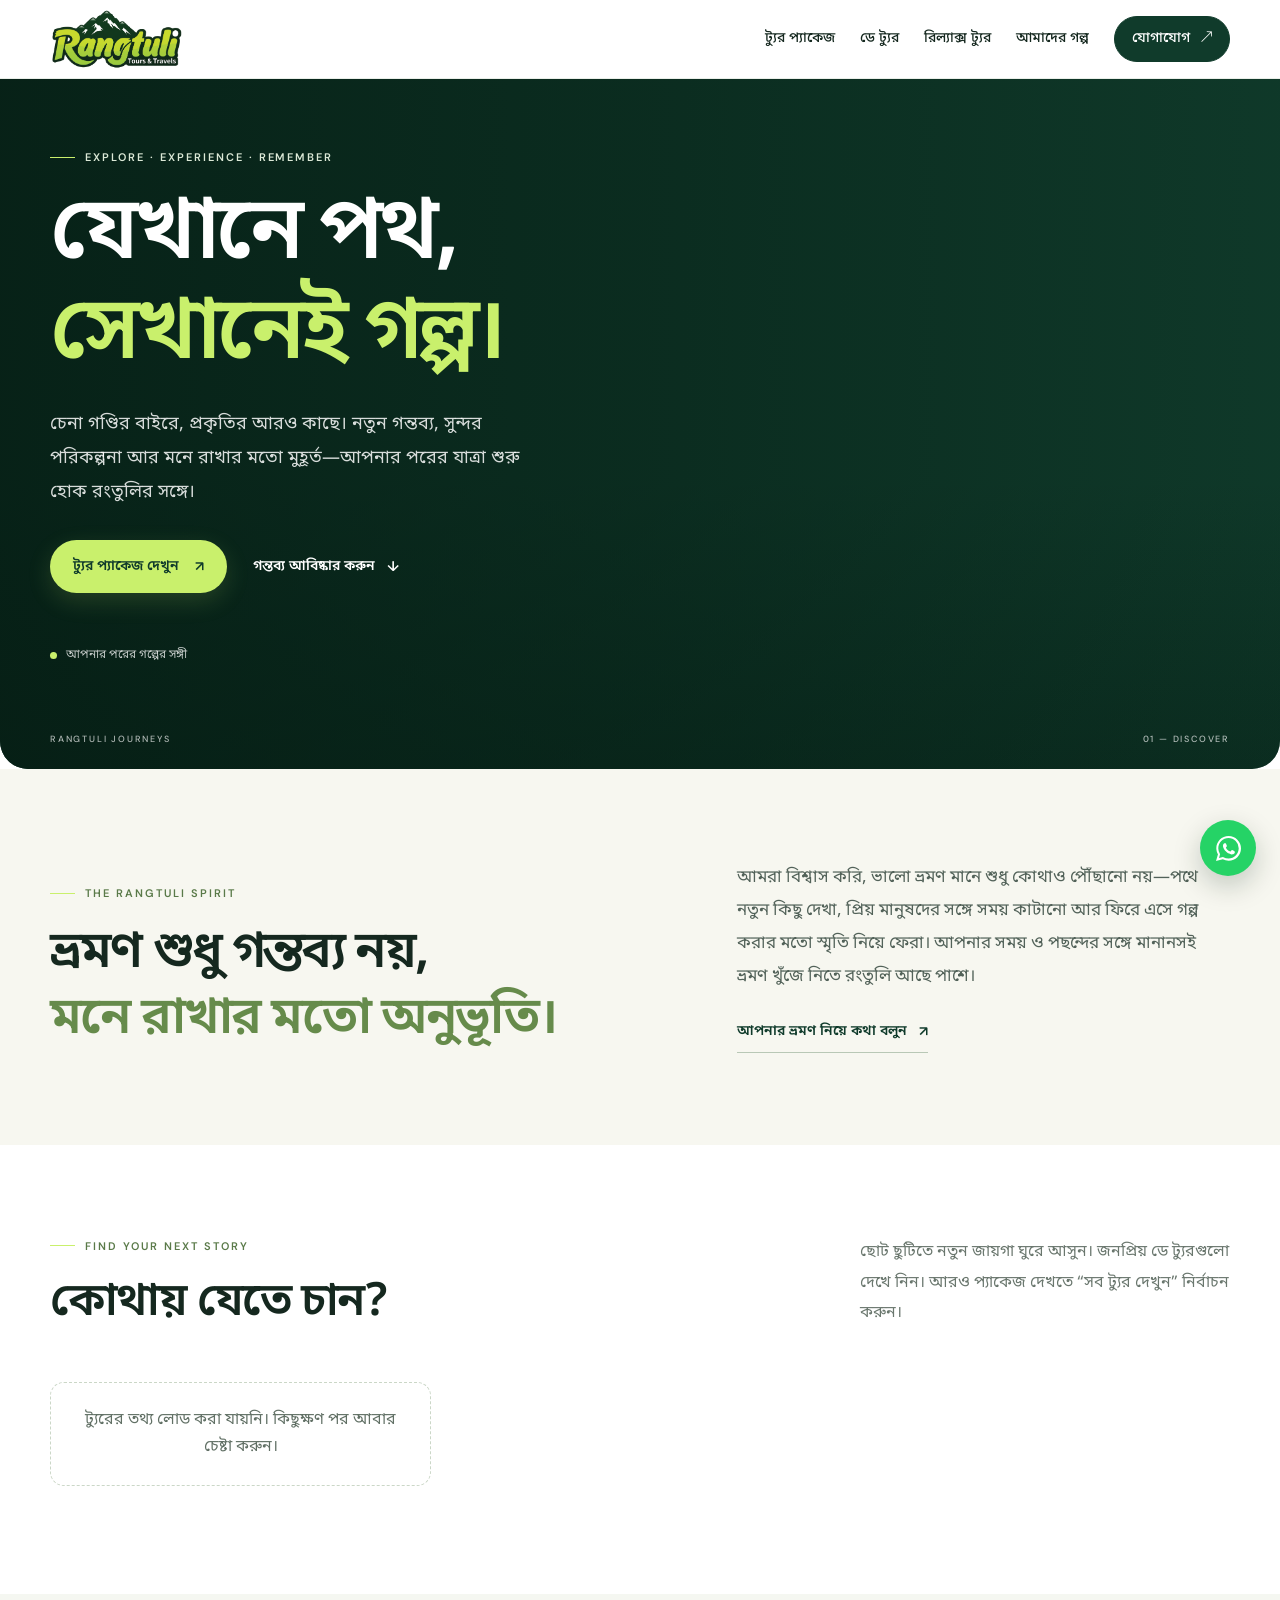
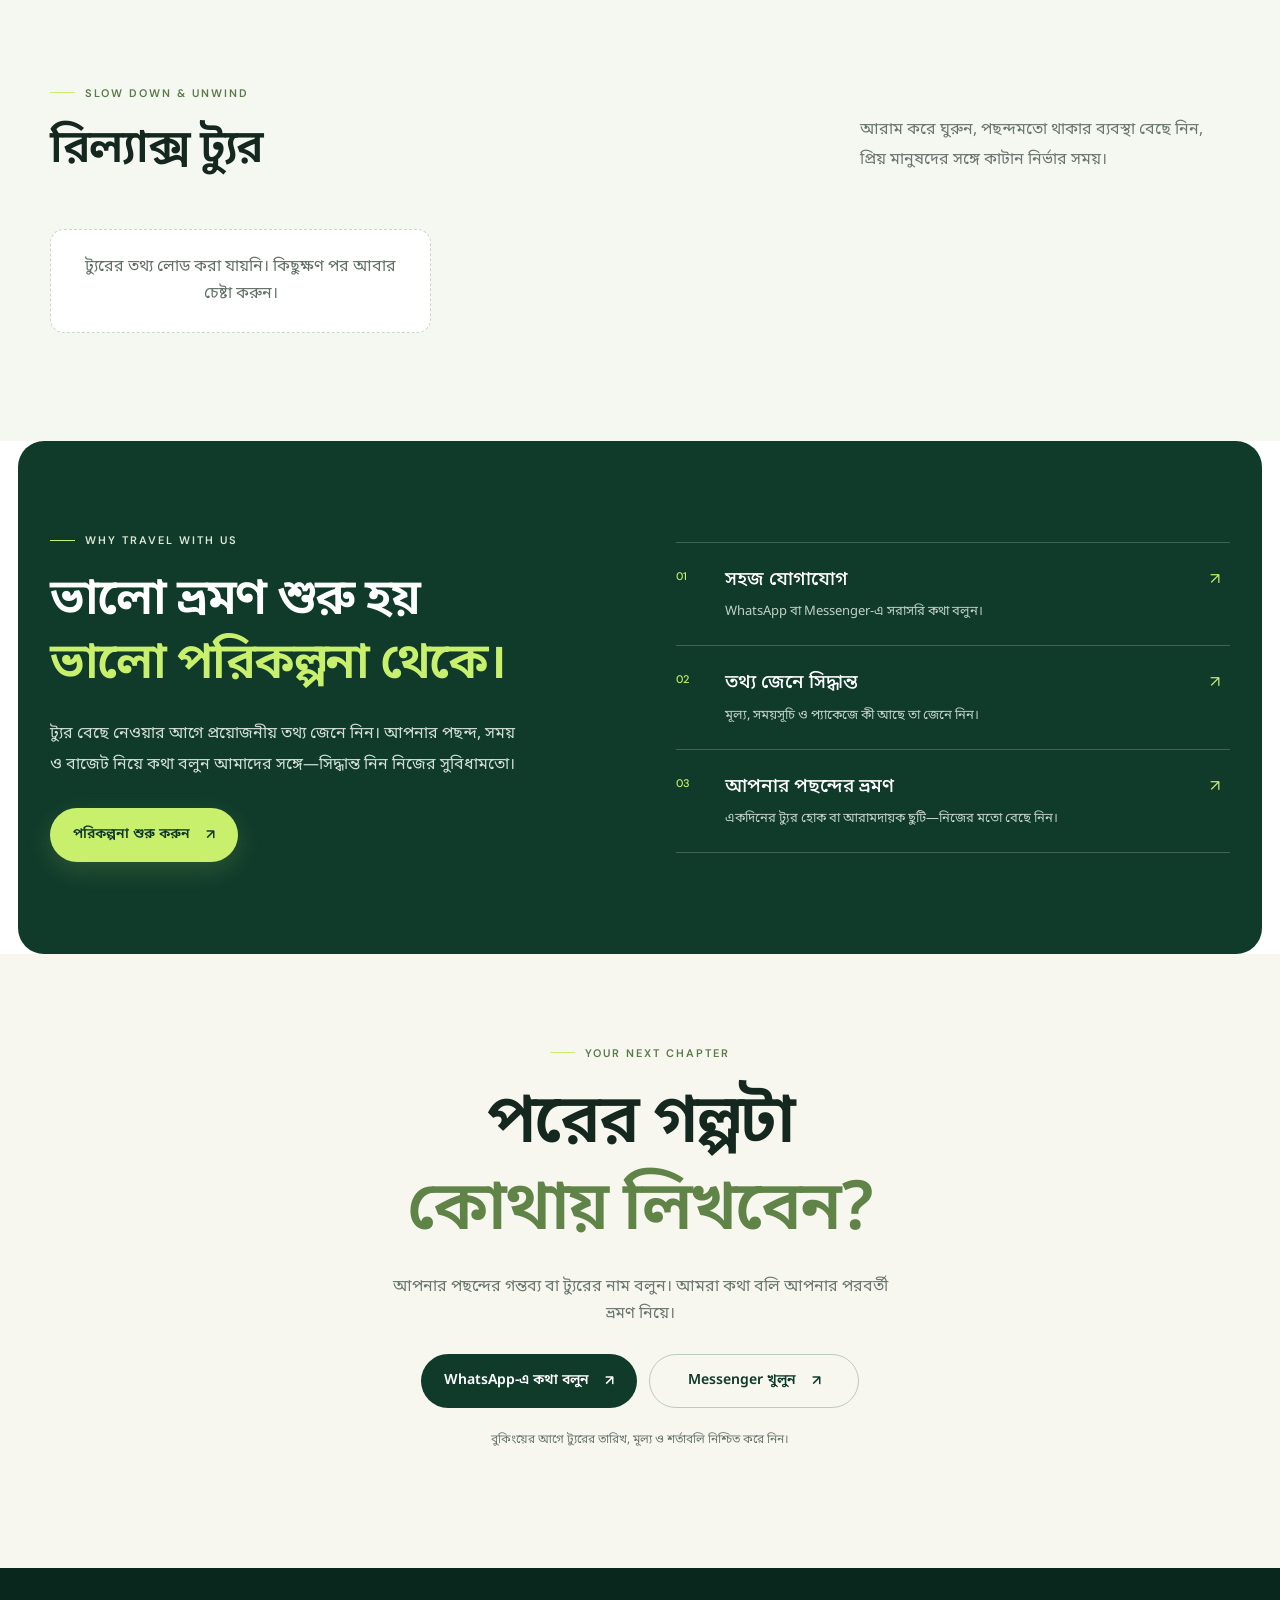
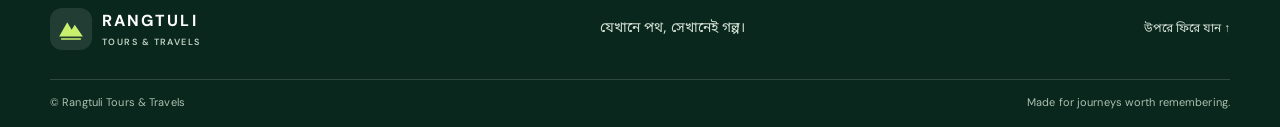
<file: index.html>
<!doctype html>
<html lang="bn">
<head>

  <link rel="icon" type="image/png" sizes="32x32" href="/favicon.png">
  <link rel="icon" type="image/png" sizes="192x192" href="/favicon-192.png">
  <link rel="icon" type="image/png" sizes="512x512" href="/favicon-512.png">
  <link rel="apple-touch-icon" sizes="180x180" href="/apple-touch-icon.png">
  
  <meta charset="utf-8">
  <meta name="viewport" content="width=device-width, initial-scale=1">
  <meta name="theme-color" content="#103b2b">
  <meta name="description" content="রংতুলি ট্যুরস অ্যান্ড ট্রাভেলসের সঙ্গে বাংলাদেশের সৌন্দর্য আবিষ্কার করুন। যেখানে পথ, সেখানেই গল্প।">
  <meta property="og:title" content="Rangtuli Tours & Travels — যেখানে পথ, সেখানেই গল্প">
  <meta property="og:description" content="আপনার পরবর্তী ভ্রমণ শুরু হোক রংতুলির সঙ্গে।">
  <meta property="og:type" content="website">
  <title>Rangtuli Tours & Travels | যেখানে পথ, সেখানেই গল্প</title>
  <link rel="preconnect" href="https://fonts.googleapis.com">
  <link rel="preconnect" href="https://fonts.gstatic.com" crossorigin>
  
<link href="https://fonts.googleapis.com/css2?family=DM+Sans:wght@400;500;600;700&family=Noto+Sans+Bengali:wght@400;500;600;700&display=swap" rel="stylesheet">

  <link rel="stylesheet" href="css/style.css">
  <link rel="stylesheet" href="css/live-tours.css">
  <style>
    :root{--forest:#103b2b;--forest-deep:#09271c;--lime:#c9f06c;--cream:#f7f7f0;--paper:#fff;--ink:#15281f;--muted:#6a776e;--line:#e2e8df}
    html{scroll-padding-top:92px}
    body{background:#fff;color:var(--ink)}
    .site-header{background:rgba(255,255,255,.92);border-bottom-color:#e9eee8}
    .nav-wrap{height:78px}
    .brand-mark{border-radius:12px;background:var(--forest)}
    .brand-copy strong{letter-spacing:.13em}
    .primary-nav{gap:25px}
    .nav-cta{background:var(--forest);color:#fff;border-color:var(--forest);border-radius:999px;padding:10px 17px}
    .hero{min-height:690px;border-radius:0 0 28px 28px}
    .hero-image{background-image:url("https://images.unsplash.com/photo-1470770841072-f978cf4d019e?auto=format&fit=crop&w=2200&q=90");background-position:center 52%}
    .hero-shade{background:linear-gradient(90deg,rgba(5,28,19,.82) 0%,rgba(5,28,19,.48) 50%,rgba(5,28,19,.08) 100%),linear-gradient(0deg,rgba(5,28,19,.42),transparent 42%)}
    .hero-content{padding-top:58px;padding-bottom:90px}
    .hero h1{font-size:clamp(52px,7vw,88px);line-height:1.13;letter-spacing:-.045em}
    .hero-description{max-width:490px;font-size:18px;line-height:1.9}
    .button{border-radius:999px;padding:14px 22px;min-height:52px}
    .button-lime{box-shadow:0 8px 24px rgba(201,240,108,.15)}
    .hero-note{margin-top:52px}
    .hero-bottom{letter-spacing:.2em}
    .section-pad{padding:92px 0}
    .intro{background:var(--cream)}
    .intro-grid{gap:84px}
    .intro h2,.section-heading h2,.manifesto h2,.closing h2{letter-spacing:-.035em}
    .intro h2 em{color:#668b4b}
    .eyebrow{letter-spacing:.18em}
    .section-heading{margin-bottom:32px}
    .section-heading>p{line-height:1.9}
    .destination-grid{grid-template-columns:repeat(3,minmax(0,1fr));gap:16px}
    .destination-card,.destination-card.card-tall{min-height:320px;border-radius:16px}
    .destination-card.card-tall{min-height:390px}
    .destination-card img{transition:transform .7s cubic-bezier(.2,.7,.2,1)}
    .card-overlay{background:linear-gradient(0deg,rgba(5,26,18,.88),rgba(5,26,18,.12) 70%,rgba(5,26,18,.02))}
    .card-content{inset:auto 22px 22px}
    .card-content h3{font-size:30px}
    .book-link{border-bottom:0}
    .content-note{background:#f7f8f4;border:1px solid var(--line);padding:12px 15px;border-radius:10px;line-height:1.7}
    .live-tours{background:#fff}
    .live-tours-soft{background:#f5f7f1}

    .tour-more-wrap{display:flex;justify-content:center;margin-top:30px}
    .tour-more-button{cursor:pointer;background:#fff;border-color:#cbd7c7;color:var(--forest)}
    .tour-more-button:hover{background:#edf4e5}
    .live-tour-card.is-hidden-by-more{display:none}
    .tour-error{border-style:solid;border-color:#ead8bd;background:#fffaf2;color:#795b2b}
    [hidden]{display:none!important}
    .live-tour-grid{gap:18px}
    .live-tour-card{border:1px solid #e5eae2;border-radius:16px;box-shadow:0 8px 28px rgba(17,48,31,.035);transition:transform .2s,box-shadow .2s}
    .live-tour-card:hover{transform:translateY(-4px);box-shadow:0 16px 36px rgba(17,48,31,.09)}
    .live-tour-image{height:220px;background:linear-gradient(135deg,#103b2b,#88ad4e)}
    .live-tour-body{padding:22px}
    .live-tour-body h3{font-size:23px}
    .live-tour-tag{border-radius:999px}
    .live-tour-meta span{border-radius:999px}
    .live-tour-price{font-size:17px}
    .live-tour-book{width:100%;border-radius:999px;margin-top:auto}
    .tour-loading{background:#fff;border:1px dashed #cbd7c7;border-radius:14px;padding:24px;color:#617065}
    .manifesto{background:var(--forest);border-radius:26px;margin:0 18px}
    .manifesto-grid{gap:72px}
    .point{padding:22px 0}
    .point h3{font-size:19px}
    .closing{background:var(--cream)}
    .closing-inner{max-width:760px}
    .closing h2{font-size:clamp(42px,5.5vw,68px)}
    .closing-actions .button{min-width:210px}
    .button-dark{background:var(--forest)}
    .button-outline{border-radius:999px}
    .site-footer{margin-top:0;background:#09271c}
    .footer-top{padding-bottom:24px}
    .footer-bottom{font-family:var(--font-en);letter-spacing:.01em}
    .floating-whatsapp{width:56px;height:56px;right:24px;bottom:24px;box-shadow:0 10px 28px rgba(4,36,20,.22)}
    @media(max-width:850px){
      .nav-wrap{height:72px}.primary-nav{gap:0}
      .hero{min-height:640px;border-radius:0 0 20px 20px}
      .section-pad{padding:72px 0}
      .intro-grid,.manifesto-grid{gap:30px}
      .destination-grid{grid-template-columns:repeat(2,minmax(0,1fr))}
      .destination-card,.destination-card.card-tall{min-height:330px}
      .manifesto{margin:0 10px;border-radius:20px}
    }
    @media(max-width:520px){
      .hero{min-height:620px}.hero h1{font-size:clamp(43px,11vw,54px)}
      .hero-description{font-size:16px}
      .section-pad{padding:58px 0}
      .destination-grid{grid-template-columns:1fr}
      .destination-card,.destination-card.card-tall{min-height:340px}
      .live-tour-grid{grid-template-columns:repeat(2,minmax(0,1fr))}
      .manifesto{margin:0 7px}
      .closing-actions .button{min-width:0}
      .floating-whatsapp{right:15px;bottom:15px;width:50px;height:50px}
    }
  </style>
</head>
<body>
  <a class="skip-link" href="#main">মূল কনটেন্টে যান</a>
  <header class="site-header" id="top">
    <div class="container nav-wrap">
      <a class="brand" href="#top" aria-label="Rangtuli Tours & Travels home">
        <img
          src="/rangtuli-logo.png"
          alt="Rangtuli Tours & Travels"
          class="brand-logo"
        >
      </a>
      <button class="menu-toggle" aria-label="মেনু খুলুন" aria-expanded="false" aria-controls="primary-nav"><span></span><span></span></button>
      <nav class="primary-nav" id="primary-nav" aria-label="প্রধান নেভিগেশন">
        <a href="#day-tours">ট্যুর প্যাকেজ</a>
        <a href="#day-tours">ডে ট্যুর</a>
        <a href="#relax-tours">রিল্যাক্স ট্যুর</a>
        <a href="#story">আমাদের গল্প</a>
        <a href="#contact" class="nav-cta">যোগাযোগ <span aria-hidden="true">↗</span></a>
      </nav>
    </div>
  </header>

  <main id="main">
    <section class="hero">
      <div class="hero-image" role="img" aria-label="বাংলাদেশের সবুজ প্রকৃতি ও পাহাড়ের মনোরম দৃশ্য"></div>
      <div class="hero-shade"></div>
      <div class="container hero-content">
        <p class="eyebrow light"><span></span> EXPLORE · EXPERIENCE · REMEMBER</p>
        <h1>যেখানে পথ,<br><em>সেখানেই গল্প।</em></h1>
        <p class="hero-description">চেনা গণ্ডির বাইরে, প্রকৃতির আরও কাছে। নতুন গন্তব্য, সুন্দর পরিকল্পনা আর মনে রাখার মতো মুহূর্ত—আপনার পরের যাত্রা শুরু হোক রংতুলির সঙ্গে।</p>
        <div class="hero-actions">
          <a class="button button-lime" href="#day-tours">ট্যুর প্যাকেজ দেখুন <span aria-hidden="true">↗</span></a>
          <a class="text-link light-link" href="#destinations">গন্তব্য আবিষ্কার করুন <span aria-hidden="true">↓</span></a>
        </div>
        <div class="hero-note"><span class="note-dot"></span> আপনার পরের গল্পের সঙ্গী</div>
      </div>
      <div class="hero-bottom container"><span>RANGTULI JOURNEYS</span><span>01 — DISCOVER</span></div>
    </section>

    <section class="intro section-pad" id="story">
      <div class="container intro-grid">
        <div>
          <p class="eyebrow"><span></span> THE RANGTULI SPIRIT</p>
          <h2>ভ্রমণ শুধু গন্তব্য নয়,<br><em>মনে রাখার মতো অনুভূতি।</em></h2>
        </div>
        <div class="intro-copy">
          <p>আমরা বিশ্বাস করি, ভালো ভ্রমণ মানে শুধু কোথাও পৌঁছানো নয়—পথে নতুন কিছু দেখা, প্রিয় মানুষদের সঙ্গে সময় কাটানো আর ফিরে এসে গল্প করার মতো স্মৃতি নিয়ে ফেরা। আপনার সময় ও পছন্দের সঙ্গে মানানসই ভ্রমণ খুঁজে নিতে রংতুলি আছে পাশে।</p>
          <a class="text-link dark-link" href="#contact">আপনার ভ্রমণ নিয়ে কথা বলুন <span aria-hidden="true">↗</span></a>
        </div>
      </div>
    </section>

    <section class="live-tours section-pad" id="day-tours">
      <div class="container">
        <div class="section-heading">
          <div><p class="eyebrow"><span></span> FIND YOUR NEXT STORY</p><h2>কোথায় যেতে চান?</h2></div>
          <p>ছোট ছুটিতে নতুন জায়গা ঘুরে আসুন। জনপ্রিয় ডে ট্যুরগুলো দেখে নিন। আরও প্যাকেজ দেখতে “সব ট্যুর দেখুন” নির্বাচন করুন।</p>
        </div>
        <div class="live-tour-grid" id="day-tour-grid" aria-live="polite">
          <p class="tour-loading">ডে ট্যুরের তথ্য লোড হচ্ছে…</p>
        </div>
        <div class="tour-more-wrap"><button class="button button-outline tour-more-button" id="day-tour-more" type="button" hidden>সব ডে ট্যুর দেখুন <span aria-hidden="true">↓</span></button></div>
      </div>
    </section>

    <section class="live-tours live-tours-soft section-pad" id="relax-tours">
      <div class="container">
        <div class="section-heading">
          <div><p class="eyebrow"><span></span> SLOW DOWN &amp; UNWIND</p><h2>রিল্যাক্স ট্যুর</h2></div>
          <p>আরাম করে ঘুরুন, পছন্দমতো থাকার ব্যবস্থা বেছে নিন, প্রিয় মানুষদের সঙ্গে কাটান নির্ভার সময়।</p>
        </div>
        <div class="live-tour-grid" id="relax-tour-grid" aria-live="polite">
          <p class="tour-loading">রিল্যাক্স ট্যুরের তথ্য লোড হচ্ছে…</p>
        </div>
        <div class="tour-more-wrap"><button class="button button-outline tour-more-button" id="relax-tour-more" type="button" hidden>সব রিল্যাক্স ট্যুর দেখুন <span aria-hidden="true">↓</span></button></div>
      </div>
    </section>

    <section class="manifesto section-pad" id="why-rangtuli">
      <div class="container manifesto-grid">
        <div class="manifesto-copy">
          <p class="eyebrow light"><span></span> WHY TRAVEL WITH US</p>
          <h2>ভালো ভ্রমণ শুরু হয়<br><em>ভালো পরিকল্পনা থেকে।</em></h2>
          <p>ট্যুর বেছে নেওয়ার আগে প্রয়োজনীয় তথ্য জেনে নিন। আপনার পছন্দ, সময় ও বাজেট নিয়ে কথা বলুন আমাদের সঙ্গে—সিদ্ধান্ত নিন নিজের সুবিধামতো।</p>
          <a class="button button-lime" href="#contact">পরিকল্পনা শুরু করুন <span>↗</span></a>
        </div>
        <div class="manifesto-points">
          <div class="point"><span>01</span><div><h3>সহজ যোগাযোগ</h3><p>WhatsApp বা Messenger-এ সরাসরি কথা বলুন।</p></div><span class="point-icon">↗</span></div>
          <div class="point"><span>02</span><div><h3>তথ্য জেনে সিদ্ধান্ত</h3><p>মূল্য, সময়সূচি ও প্যাকেজে কী আছে তা জেনে নিন।</p></div><span class="point-icon">↗</span></div>
          <div class="point"><span>03</span><div><h3>আপনার পছন্দের ভ্রমণ</h3><p>একদিনের ট্যুর হোক বা আরামদায়ক ছুটি—নিজের মতো বেছে নিন।</p></div><span class="point-icon">↗</span></div>
        </div>
      </div>
    </section>

    <section class="closing section-pad" id="contact">
      <div class="container closing-inner">
        <p class="eyebrow"><span></span> YOUR NEXT CHAPTER</p>
        <h2>পরের গল্পটা<br><em>কোথায় লিখবেন?</em></h2>
        <p>আপনার পছন্দের গন্তব্য বা ট্যুরের নাম বলুন। আমরা কথা বলি আপনার পরবর্তী ভ্রমণ নিয়ে।</p>
        <div class="closing-actions">
          <a class="button button-dark" id="whatsapp-cta" href="#" target="_blank" rel="noopener">WhatsApp-এ কথা বলুন <span>↗</span></a>
          <a class="button button-outline" id="messenger-cta" href="#" target="_blank" rel="noopener">Messenger খুলুন <span>↗</span></a>
        </div>
        <p class="contact-hint" id="contact-hint">বুকিংয়ের আগে ট্যুরের তারিখ, মূল্য ও শর্তাবলি নিশ্চিত করে নিন।</p>
      </div>
    </section>
  </main>

  <footer class="site-footer">
    <div class="container footer-top">
      <a class="brand footer-brand" href="#top">
        <span class="brand-mark" aria-hidden="true"><svg viewBox="0 0 48 48"><path d="M5 36 18 13l7 12 5-8 13 19H5Z"/><path d="M9 40h30" class="mark-line"/></svg></span>
        <span class="brand-copy"><strong>RANGTULI</strong><small>TOURS &amp; TRAVELS</small></span>
      </a>
      <p>যেখানে পথ, সেখানেই গল্প।</p>
      <a href="#top" class="back-top">উপরে ফিরে যান ↑</a>
    </div>
    <div class="container footer-bottom"><span>© <span id="year"></span> Rangtuli Tours &amp; Travels</span><span>Made for journeys worth remembering.</span></div>
  </footer>

  <a class="floating-whatsapp" id="whatsapp-float" href="#" target="_blank" rel="noopener" aria-label="WhatsApp-এ যোগাযোগ করুন">
    <svg viewBox="0 0 24 24" aria-hidden="true"><path d="M20.5 3.5A11.8 11.8 0 0 0 12.1 0C5.6 0 .3 5.3.3 11.8c0 2.1.6 4.1 1.6 5.8L0 24l6.5-1.7a12 12 0 0 0 5.6 1.4h.1c6.5 0 11.8-5.3 11.8-11.8 0-3.2-1.2-6.1-3.5-8.4ZM12.1 21.7a9.8 9.8 0 0 1-5-1.4l-.4-.2-3.8 1 1-3.7-.2-.4a9.7 9.7 0 0 1-1.5-5.2c0-5.4 4.4-9.8 9.8-9.8 2.6 0 5.1 1 6.9 2.9a9.7 9.7 0 0 1 2.9 6.9c0 5.4-4.4 9.9-9.7 9.9Zm5.4-7.4c-.3-.1-1.6-.8-1.9-.9-.2-.1-.4-.1-.6.2-.2.3-.7.9-.9 1.1-.2.2-.3.2-.6.1-.3-.1-1.2-.4-2.3-1.4-.9-.8-1.4-1.7-1.6-2-.2-.3 0-.4.1-.6l.4-.5c.1-.2.2-.3.3-.5.1-.2 0-.4 0-.5-.1-.1-.6-1.5-.9-2-.2-.5-.5-.4-.6-.4h-.5c-.2 0-.5.1-.7.3-.3.3-1 1-1 2.4s1 2.8 1.1 3c.1.2 2 3.1 4.9 4.3.7.3 1.2.5 1.6.6.7.2 1.3.2 1.8.1.6-.1 1.6-.7 1.8-1.3.2-.6.2-1.2.2-1.3-.1-.2-.3-.3-.6-.4Z"/></svg>
  </a>
  <script src="js/config.js"></script>
  <script src="js/main.js"></script>
</body>
</html>
</file>
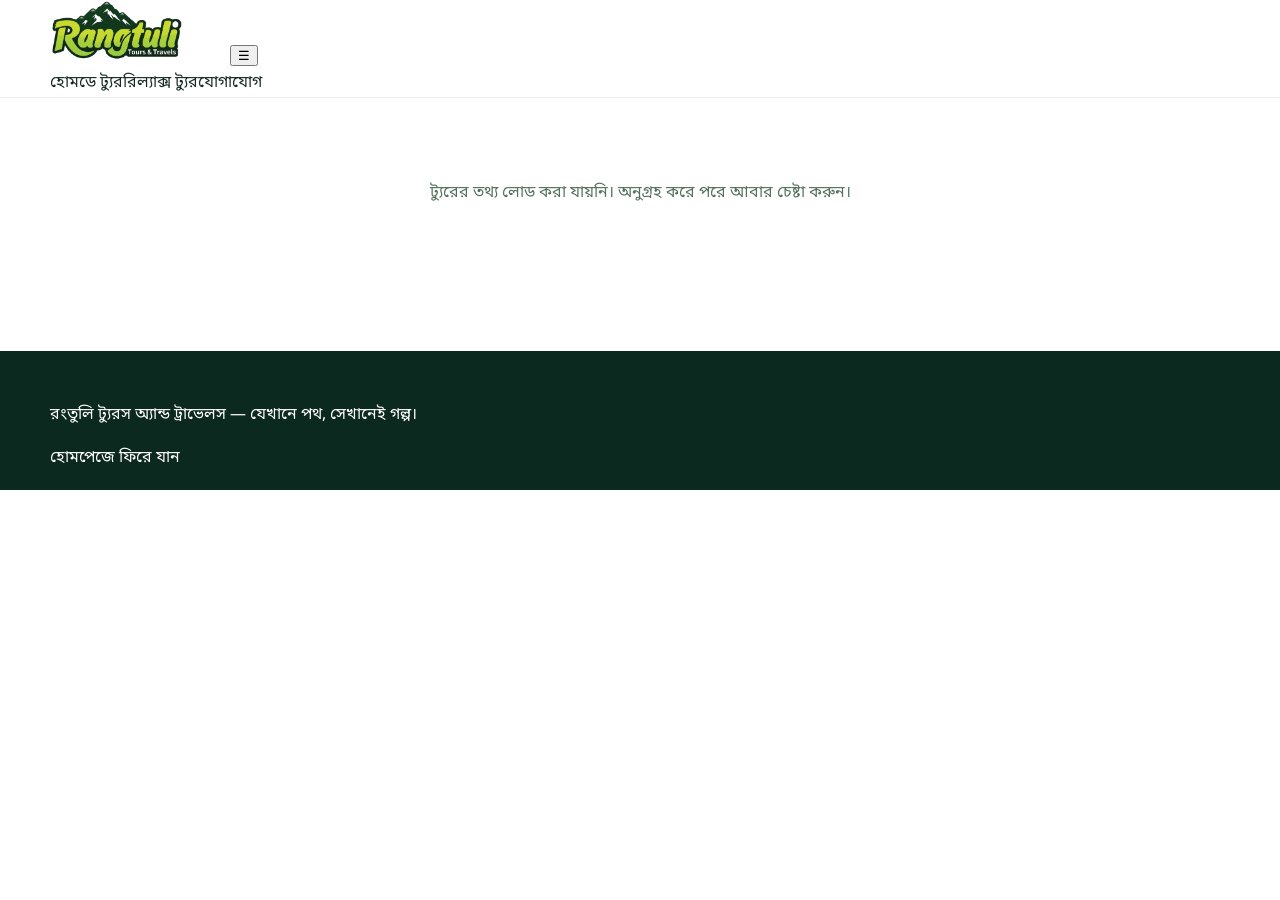
<file: tour.html>
<!doctype html>
<html lang="bn">
<head>
  <meta charset="utf-8"><meta name="viewport" content="width=device-width,initial-scale=1">
  <meta name="theme-color" content="#17452e"><title>ট্যুরের বিস্তারিত | Rangtuli Tours & Travels</title>
  <link rel="icon" href="/favicon.png"><link rel="apple-touch-icon" href="/apple-touch-icon.png">
  <link rel="stylesheet" href="css/style.css"><link rel="stylesheet" href="css/live-tours.css">
  
<link href="https://fonts.googleapis.com/css2?family=DM+Sans:wght@400;500;600;700&family=Noto+Sans+Bengali:wght@400;500;600;700&display=swap" rel="stylesheet">

</head>
<body>
  <header class="site-header"><div class="container header-inner"><a class="brand" href="index.html#top" aria-label="Rangtuli Tours & Travels home"><img src="/rangtuli-logo.png" alt="Rangtuli Tours & Travels" class="brand-logo"></a><button class="nav-toggle" type="button" aria-expanded="false" aria-label="মেনু খুলুন">☰</button><nav class="nav-links"><a href="index.html#top">হোম</a><a href="tours.html?type=day">ডে ট্যুর</a><a href="tours.html?type=relax">রিল্যাক্স ট্যুর</a><a href="index.html#contact">যোগাযোগ</a></nav></div></header>
  <main class="rt-page"><div id="tour-detail"><p class="tour-loading">ট্যুরের বিস্তারিত লোড হচ্ছে…</p></div><div id="tour-related" class="rt-related"></div></main>
  <footer class="site-footer"><div class="container"><p>রংতুলি ট্যুরস অ্যান্ড ট্রাভেলস — যেখানে পথ, সেখানেই গল্প।</p><a href="index.html">হোমপেজে ফিরে যান</a></div></footer>
  <script src="js/config.js"></script><script src="js/main.js"></script>
</body></html>
</file>
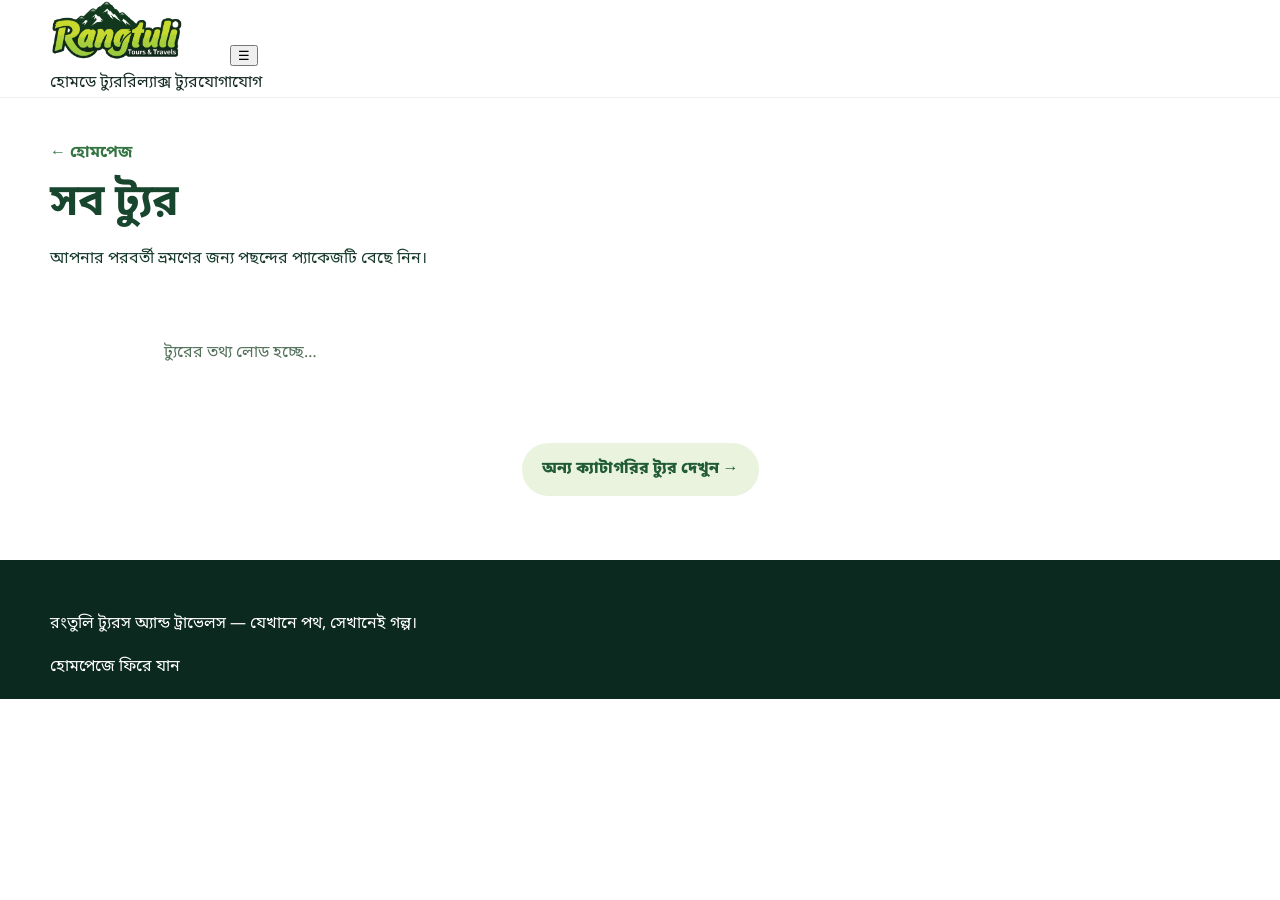
<file: tours.html>
<!doctype html>
<html lang="bn">
<head>
  <meta charset="utf-8"><meta name="viewport" content="width=device-width,initial-scale=1"><meta name="theme-color" content="#17452e">
  <title>সব ট্যুর | Rangtuli Tours & Travels</title><link rel="icon" href="/favicon.png"><link rel="apple-touch-icon" href="/apple-touch-icon.png">
  <link rel="stylesheet" href="css/style.css"><link rel="stylesheet" href="css/live-tours.css">
  
<link href="https://fonts.googleapis.com/css2?family=DM+Sans:wght@400;500;600;700&family=Noto+Sans+Bengali:wght@400;500;600;700&display=swap" rel="stylesheet">

</head>
<body>
  <header class="site-header"><div class="container header-inner"><a class="brand" href="index.html#top" aria-label="Rangtuli Tours & Travels home"><img src="/rangtuli-logo.png" alt="Rangtuli Tours & Travels" class="brand-logo"></a><button class="nav-toggle" type="button" aria-expanded="false" aria-label="মেনু খুলুন">☰</button><nav class="nav-links"><a href="index.html#top">হোম</a><a href="tours.html?type=day">ডে ট্যুর</a><a href="tours.html?type=relax">রিল্যাক্স ট্যুর</a><a href="index.html#contact">যোগাযোগ</a></nav></div></header>
  <main class="rt-page"><div class="rt-page-head"><a class="rt-back-link" href="index.html#day-tours">← হোমপেজ</a><h1 id="all-tours-title">সব ট্যুর</h1><p>আপনার পরবর্তী ভ্রমণের জন্য পছন্দের প্যাকেজটি বেছে নিন।</p></div><div id="all-tours-grid" class="rt-card-grid"><p class="tour-loading">ট্যুরের তথ্য লোড হচ্ছে…</p></div><div class="rt-list-opposite"><a id="opposite-tours-link" href="tours.html?type=relax"><span id="opposite-tours-text">অন্য ক্যাটাগরির ট্যুর দেখুন →</span></a></div></main>
  <footer class="site-footer"><div class="container"><p>রংতুলি ট্যুরস অ্যান্ড ট্রাভেলস — যেখানে পথ, সেখানেই গল্প।</p><a href="index.html">হোমপেজে ফিরে যান</a></div></footer>
  <script src="js/config.js"></script><script src="js/main.js"></script>
</body></html>
</file>
<file: css/style.css>
:root{--forest:#123b2b;--forest-deep:#0b291e;--lime:#c1e96b;--cream:#f7f5ea;--white:#fff;--ink:#172b22;--muted:#65756b;--line:#dce3da;--font-bn:"Noto Sans Bengali",sans-serif;--font-en:"DM Sans",sans-serif;--container:1180px}
*{box-sizing:border-box}html{scroll-behavior:smooth;scroll-padding-top:88px}body{margin:0;color:var(--ink);background:var(--white);font-family:var(--font-bn);font-size:16px;line-height:1.7}a{color:inherit;text-decoration:none}img{display:block;max-width:100%}.container{width:min(var(--container),calc(100% - 48px));margin-inline:auto}.section-pad{padding:104px 0}.skip-link{position:absolute;top:-60px;left:16px;background:var(--lime);padding:10px 14px;z-index:100;color:var(--forest)}.skip-link:focus{top:12px}
.site-header{position:sticky;top:0;z-index:50;background:rgba(255,255,255,.96);backdrop-filter:blur(14px);border-bottom:1px solid rgba(18,59,43,.08)}.nav-wrap{height:82px;display:flex;align-items:center;justify-content:space-between;gap:24px}.brand{display:inline-flex;align-items:center;gap:10px;flex-shrink:0}.brand-mark{width:42px;height:42px;border-radius:50%;display:grid;place-items:center;background:var(--forest);color:var(--lime)}.brand-mark svg{width:30px;fill:var(--lime)}.brand-mark .mark-line{fill:none;stroke:var(--lime);stroke-width:2.5;stroke-linecap:round}.brand-copy{display:flex;flex-direction:column;line-height:1.15;letter-spacing:.12em}.brand-copy strong{font:700 16px var(--font-en);letter-spacing:.16em}.brand-copy small{font:600 9px var(--font-en);letter-spacing:.16em;margin-top:5px;color:var(--muted)}.primary-nav{display:flex;align-items:center;gap:34px;font-size:14px;font-weight:500}.primary-nav>a:not(.nav-cta){transition:color .2s}.primary-nav>a:not(.nav-cta):hover{color:#58882b}.nav-cta{padding:11px 17px;border:1px solid var(--line);border-radius:3px}.nav-cta span{margin-left:7px}.menu-toggle{display:none}
.hero{min-height:680px;position:relative;display:flex;align-items:center;background:var(--forest);color:var(--white);overflow:hidden}.hero-image,.hero-shade{position:absolute;inset:0}.hero-image{background-image:url("https://images.unsplash.com/photo-1464822759023-fed622ff2c3b?auto=format&fit=crop&w=2200&q=90");background-size:cover;background-position:center 48%;transform:scale(1.02)}.hero-shade{background:linear-gradient(90deg,rgba(7,30,21,.84) 0%,rgba(7,30,21,.63) 43%,rgba(7,30,21,.12) 100%),linear-gradient(0deg,rgba(7,30,21,.42),transparent 38%)}.hero-content{position:relative;z-index:1;padding-top:60px;padding-bottom:100px}.eyebrow{font:600 11px var(--font-en);letter-spacing:.16em;text-transform:uppercase;color:#5a7a49;display:flex;align-items:center;gap:10px;margin:0 0 22px}.eyebrow>span{width:25px;height:1px;background:var(--lime);display:inline-block}.eyebrow.light{color:#dce9d7}.hero h1{font-size:clamp(46px,7vw,82px);line-height:1.18;font-weight:600;letter-spacing:-.035em;margin:0;max-width:800px}.hero h1 em,.intro h2 em,.manifesto h2 em,.closing h2 em{font-style:normal;color:var(--lime)}.hero-description{font-size:18px;color:rgba(255,255,255,.84);max-width:480px;margin:22px 0 30px}.hero-actions{display:flex;align-items:center;gap:26px;flex-wrap:wrap}.button{min-height:50px;display:inline-flex;align-items:center;justify-content:center;gap:16px;padding:13px 20px;border-radius:3px;font-size:14px;font-weight:600;transition:transform .2s,background .2s,color .2s;border:1px solid transparent}.button:hover{transform:translateY(-2px)}.button-lime{background:var(--lime);color:var(--forest)}.button-lime:hover{background:#d2f48a}.text-link{font-size:14px;font-weight:600;display:inline-flex;align-items:center;gap:12px}.light-link{color:var(--white)}.text-link span,.button span{font-family:var(--font-en)}.hero-note{display:flex;align-items:center;gap:9px;margin-top:62px;font-size:12px;color:rgba(255,255,255,.75)}.note-dot{width:7px;height:7px;border-radius:50%;background:var(--lime)}.hero-bottom{position:absolute;bottom:24px;left:50%;transform:translateX(-50%);display:flex;justify-content:space-between;color:rgba(255,255,255,.68);font:500 9px var(--font-en);letter-spacing:.18em}
.intro{background:var(--cream)}.intro-grid{display:grid;grid-template-columns:1.1fr .9fr;gap:70px;align-items:end}.intro h2,.section-heading h2,.manifesto h2,.closing h2{font-size:clamp(32px,4vw,52px);font-weight:600;line-height:1.28;letter-spacing:-.025em;margin:0}.intro h2 em{color:#608347}.intro-copy p{font-size:17px;line-height:1.95;color:#526259;margin:0 0 24px}.dark-link{color:var(--forest);border-bottom:1px solid #b9c8b6;padding-bottom:9px}
.destinations{background:var(--white)}.section-heading{display:flex;justify-content:space-between;align-items:end;gap:40px;margin-bottom:38px}.section-heading h2{font-size:clamp(32px,4vw,46px)}.section-heading>p{max-width:370px;color:var(--muted);margin:0 0 5px}.destination-grid{display:grid;grid-template-columns:repeat(3,minmax(0,1fr));gap:18px}.destination-card{position:relative;isolation:isolate;min-height:330px;overflow:hidden;background:#294738;color:white}.destination-card.card-tall{min-height:430px;grid-row:span 1}.destination-card img{position:absolute;inset:0;width:100%;height:100%;object-fit:cover;transition:transform .65s cubic-bezier(.2,.7,.2,1)}.destination-card:hover img{transform:scale(1.055)}.card-overlay{position:absolute;inset:0;background:linear-gradient(0deg,rgba(7,27,19,.86) 0%,rgba(7,27,19,.15) 65%,rgba(7,27,19,.03) 100%)}.card-content{position:absolute;inset:auto 23px 22px}.card-number{font:500 10px var(--font-en);letter-spacing:.15em;color:var(--lime)}.card-content h3{font-size:29px;font-weight:600;line-height:1.2;margin:8px 0 5px}.card-content p{font-size:14px;color:rgba(255,255,255,.82);margin:0 0 15px}.book-link{font-size:12px;font-weight:600;display:inline-flex;gap:12px;align-items:center;border-bottom:1px solid rgba(255,255,255,.5);padding-bottom:5px}.book-link span{color:var(--lime)}.content-note{font-size:12px;color:#77847b;margin:20px 0 0}
.manifesto{background:var(--forest);color:var(--white)}.manifesto-grid{display:grid;grid-template-columns:1fr 1fr;gap:90px;align-items:center}.manifesto h2{font-size:clamp(34px,4vw,50px)}.manifesto-copy>p:not(.eyebrow){max-width:470px;color:#d2dfd5;line-height:1.9;margin:22px 0 28px}.manifesto-points{border-top:1px solid rgba(255,255,255,.2)}.point{display:grid;grid-template-columns:34px 1fr 20px;gap:15px;align-items:start;padding:23px 0;border-bottom:1px solid rgba(255,255,255,.2)}.point>span:first-child{font:500 11px var(--font-en);color:var(--lime);padding-top:4px}.point h3{font-size:18px;margin:0 0 4px;font-weight:500}.point p{margin:0;font-size:13px;color:#c1d0c5}.point-icon{color:var(--lime);font-family:var(--font-en)}
.closing{background:var(--cream);text-align:center}.closing-inner{display:flex;align-items:center;flex-direction:column}.closing .eyebrow{justify-content:center}.closing h2{font-size:clamp(38px,5vw,62px)}.closing h2 em{color:#608347}.closing-inner>p:not(.eyebrow){color:var(--muted);max-width:500px;margin:18px 0 26px}.closing-actions{display:flex;gap:12px;justify-content:center;flex-wrap:wrap}.button-dark{background:var(--forest);color:white}.button-dark:hover{background:#204e38}.button-outline{border-color:#bfcabe;color:var(--forest);background:transparent}.button-outline:hover{background:#eaece1}.contact-hint{font-size:12px!important;margin-top:22px!important}
.site-footer{background:var(--forest-deep);color:white;padding:35px 0 18px}.footer-top{display:flex;align-items:center;justify-content:space-between;gap:20px;padding-bottom:30px}.footer-brand .brand-mark{background:rgba(255,255,255,.1)}.footer-brand .brand-copy small{color:#c0d0c4}.footer-top>p{font-size:14px;color:#d3dfd5}.back-top{font-size:12px;color:#d3dfd5}.footer-bottom{border-top:1px solid rgba(255,255,255,.16);padding-top:15px;display:flex;justify-content:space-between;gap:20px;color:#aebfb2;font:11px var(--font-en)}.floating-whatsapp{position:fixed;right:22px;bottom:22px;z-index:40;width:52px;height:52px;display:grid;place-items:center;border-radius:50%;background:#25d366;box-shadow:0 8px 28px rgba(0,0,0,.18);transition:transform .2s}.floating-whatsapp:hover{transform:translateY(-3px)}.floating-whatsapp svg{width:25px;height:25px;fill:white}
@media(min-width:1400px){.hero{min-height:740px}}@media(max-width:850px){.container{width:min(var(--container),calc(100% - 36px))}.nav-wrap{height:72px}.menu-toggle{display:flex;width:42px;height:42px;align-items:center;justify-content:center;flex-direction:column;gap:6px;background:transparent;border:1px solid var(--line);border-radius:3px;cursor:pointer}.menu-toggle span{width:17px;height:1.5px;background:var(--forest);transition:transform .2s}.menu-toggle[aria-expanded=true] span:first-child{transform:translateY(3.75px) rotate(45deg)}.menu-toggle[aria-expanded=true] span:last-child{transform:translateY(-3.75px) rotate(-45deg)}.primary-nav{display:none;position:absolute;top:72px;left:0;right:0;padding:18px 24px 24px;background:white;border-bottom:1px solid var(--line);align-items:stretch;gap:0;box-shadow:0 18px 30px rgba(20,40,28,.08)}.primary-nav.open{display:flex;flex-direction:column}.primary-nav>a{padding:13px 0}.primary-nav .nav-cta{padding:12px 14px;margin-top:8px}.hero{min-height:640px}.hero-content{padding-top:50px;padding-bottom:90px}.hero h1{font-size:clamp(44px,9vw,68px)}.intro-grid,.manifesto-grid{grid-template-columns:1fr;gap:30px}.section-pad{padding:76px 0}.intro-copy{max-width:650px}.section-heading{align-items:start;flex-direction:column;gap:14px}.section-heading>p{max-width:560px}.destination-grid{grid-template-columns:repeat(2,minmax(0,1fr))}.destination-card,.destination-card.card-tall{min-height:340px}.manifesto-grid{gap:42px}}
@media(max-width:520px){.container{width:calc(100% - 32px)}.brand-mark{width:37px;height:37px}.brand-copy strong{font-size:14px}.brand-copy small{font-size:8px}.hero{min-height:630px}.hero-image{background-position:57% center}.hero-shade{background:linear-gradient(90deg,rgba(7,30,21,.82),rgba(7,30,21,.38)),linear-gradient(0deg,rgba(7,30,21,.42),transparent 50%)}.hero h1{font-size:43px}.hero-description{font-size:16px;max-width:360px}.hero-actions{align-items:flex-start;flex-direction:column;gap:18px}.hero-note{margin-top:42px}.hero-bottom{font-size:8px}.section-pad{padding:62px 0}.intro h2,.section-heading h2{font-size:34px}.destination-grid{grid-template-columns:1fr;gap:14px}.destination-card,.destination-card.card-tall{min-height:350px}.card-content{inset:auto 20px 20px}.manifesto h2{font-size:35px}.point{grid-template-columns:28px 1fr 16px;gap:10px}.closing h2{font-size:42px}.closing-actions{width:100%;flex-direction:column}.closing-actions .button{width:100%}.footer-top{align-items:flex-start;flex-wrap:wrap}.footer-top>p{width:100%;order:3;margin:0}.footer-bottom{flex-direction:column;gap:6px}.floating-whatsapp{right:15px;bottom:15px;width:48px;height:48px}}
@media(prefers-reduced-motion:reduce){html{scroll-behavior:auto}*,*::before,*::after{transition:none!important;animation:none!important}}
/* Rangtuli header logo */
.brand-logo {
  display: block;
  width: 180px;
  height: 60px;
  object-fit: contain;
  object-position: left center;
}

@media (max-width: 520px) {
  .brand-logo {
    width: 150px;
    height: 52px;
  }
}
</file>
<file: css/live-tours.css>
/* Rangtuli Tours & Travels dynamic tour cards and shared detail/listing pages */
.live-tour-grid,.rt-card-grid{display:grid;grid-template-columns:repeat(3,minmax(0,1fr));gap:18px;align-items:stretch}
.live-tour-grid{position:relative}
.destination-card.tour-destination-card{min-height:330px;display:block;color:#fff;text-decoration:none;border-radius:0}
.destination-card.tour-destination-card img{position:absolute;inset:0;width:100%;height:100%;object-fit:cover;transition:transform .65s cubic-bezier(.2,.7,.2,1)}
.destination-card.tour-destination-card:hover img{transform:scale(1.055)}
.destination-card.tour-destination-card .card-overlay{position:absolute;inset:0;background:linear-gradient(0deg,rgba(7,27,19,.88) 0%,rgba(7,27,19,.17) 65%,rgba(7,27,19,.03) 100%)}
.destination-card.tour-destination-card .card-content{position:absolute;inset:auto 22px 22px}
.destination-card.tour-destination-card .card-content h3{font-size:clamp(21px,2vw,29px);font-weight:600;line-height:1.2;margin:8px 0 5px;color:#fff}
.destination-card.tour-destination-card .card-content p{font-size:14px;color:rgba(255,255,255,.86);margin:0 0 15px}
.destination-card.tour-destination-card .book-link{font-size:12px;font-weight:600;display:inline-flex;gap:12px;align-items:center;border-bottom:1px solid rgba(255,255,255,.5);padding-bottom:5px}
.destination-card.tour-destination-card .book-link span{color:var(--lime,#c1e96b)}
.tour-image-fallback{background:linear-gradient(135deg,#244a37,#0b291e)}
.rt-card{display:flex;min-width:0;flex-direction:column;overflow:hidden;border-radius:18px;background:#fff;color:#183b2c;text-decoration:none;box-shadow:0 8px 26px rgba(15,48,34,.10);transition:transform .2s ease,box-shadow .2s ease;position:relative}
.rt-card:hover{transform:translateY(-4px);box-shadow:0 14px 34px rgba(15,48,34,.16)}
.rt-card-img{display:block;width:100%;height:220px;object-fit:cover;background:#e8f0e7}
.rt-no-image{display:flex;align-items:center;justify-content:center;color:#24533b;background:linear-gradient(135deg,#e8f4d8,#c8e6c0);font-weight:700;text-align:center;padding:18px}
.rt-card-body{padding:18px;display:flex;flex:1;flex-direction:column;align-items:flex-start;gap:9px}
.rt-card-tag{display:inline-flex;background:#eaf5d7;color:#245b37;border-radius:999px;padding:5px 10px;font-size:12px;font-weight:700}
.rt-card h3{font-size:20px;line-height:1.4;margin:0;color:#173e2b}
.rt-card-price{font-weight:800;color:#417c2c;margin:0}
.rt-card-link{margin-top:auto;padding-top:5px;color:#28633e;font-weight:700}
.rt-more-card{position:absolute;z-index:5;top:0;right:-17%;width:29%;height:100%;min-width:0;overflow:hidden;border-radius:0;pointer-events:none}
.rt-more-card>.tour-destination-card{height:100%;min-height:330px;pointer-events:auto}
.rt-more-shade{position:absolute;inset:0;display:flex;align-items:center;justify-content:center;background:linear-gradient(90deg,rgba(14,48,31,.12),rgba(14,48,31,.78));backdrop-filter:blur(2px);pointer-events:auto}
.rt-more-circle{pointer-events:auto;width:112px;height:112px;border-radius:50%;display:flex;flex-direction:column;align-items:center;justify-content:center;gap:4px;text-align:center;text-decoration:none;font-weight:800;font-size:19px;line-height:1.35;color:#173e2b;background:#d4ef68;border:4px solid #fff;box-shadow:0 8px 26px #0003;transition:transform .2s}
.rt-more-circle span{font-size:22px}.rt-more-circle:hover{transform:scale(1.06)}
.tour-more-wrap{display:none!important}
.tour-loading{padding:24px;text-align:center;color:#53715b}
.rt-page{max-width:1180px;width:calc(100% - 36px);margin:0 auto;padding:42px 0 64px;color:#183b2c}
.rt-page-head{margin-bottom:26px}.rt-page-head h1{font-size:clamp(30px,4vw,44px);line-height:1.2;margin:10px 0;color:#17452e}.rt-back-link,.rt-related-head a{color:#347542;text-decoration:none;font-weight:700}
.rt-detail-hero{display:grid;grid-template-columns:minmax(0,1.05fr) minmax(0,.95fr);gap:32px;align-items:center;margin-bottom:36px}
.rt-gallery{display:grid;grid-template-columns:repeat(2,minmax(0,1fr));gap:10px;align-content:start}.rt-gallery img{width:100%;height:220px;object-fit:cover;border-radius:16px;background:#e8f0e7}.rt-gallery img:first-child:nth-last-child(1){grid-column:1/-1;height:380px}.rt-gallery img:first-child:nth-last-child(n+4){grid-row:span 2;height:100%;min-height:300px}
.rt-image-fallback{display:flex;min-height:180px;align-items:center;justify-content:center;border-radius:16px;background:linear-gradient(135deg,#e8f4d8,#b9d7b0);color:#24533b;text-align:center;padding:18px;font-weight:600}
.rt-detail-heading h1{font-size:clamp(30px,4vw,46px);line-height:1.2;margin:15px 0 10px;color:#17452e}.rt-detail-heading p{line-height:1.7;color:#557060}.rt-hero-actions{display:flex;gap:10px;flex-wrap:wrap;margin-top:22px}
.rt-primary-btn,.rt-secondary-btn{display:inline-flex;align-items:center;justify-content:center;min-height:46px;padding:12px 18px;border-radius:999px;text-decoration:none;font-weight:800;transition:transform .2s}.rt-primary-btn{background:#286b3d;color:white}.rt-secondary-btn{background:#e9f3dd;color:#215c36}.rt-primary-btn:hover,.rt-secondary-btn:hover{transform:translateY(-2px)}
.rt-detail-layout{display:grid;grid-template-columns:minmax(0,1fr) 330px;gap:28px;align-items:start}.rt-detail-section{padding:22px 0;border-bottom:1px solid #e2ebdf}.rt-detail-section h2{font-size:21px;color:#1d4e32;margin:0 0 12px}.rt-detail-section p{line-height:1.8;margin:0;white-space:pre-line;color:#455f4d}.rt-detail-section ul{margin:0;padding-left:22px;line-height:1.85;color:#455f4d}.rt-booking-box{background:#f5f8ef;border:1px solid #e1ead8;border-radius:20px;padding:22px;position:sticky;top:20px}.rt-booking-box h2{margin:12px 0;color:#17452e}.rt-booking-box .rt-detail-section{padding:12px 0}.rt-booking-box .rt-detail-section h2{font-size:16px;margin:0 0 8px}.rt-booking-box .rt-primary-btn,.rt-booking-box .rt-secondary-btn{width:100%;box-sizing:border-box;margin-top:10px}.rt-related{margin-top:55px}.rt-related-head{display:flex;align-items:center;justify-content:space-between;gap:12px;margin-bottom:20px}.rt-related-head h2{margin:0;color:#17452e}.rt-opposite-link{text-align:center;margin:28px 0 0}.rt-opposite-link a,.rt-opposite-link a:visited{color:#286b3d;font-weight:800;text-decoration:none}.rt-not-found{text-align:center;padding:70px 20px}.rt-not-found h1{color:#17452e}.rt-list-opposite{text-align:center;margin-top:36px}.rt-list-opposite a{display:inline-flex;padding:13px 20px;background:#e9f3dd;color:#215c36;border-radius:999px;text-decoration:none;font-weight:800}
@media(max-width:800px){.live-tour-grid,.rt-card-grid{grid-template-columns:repeat(2,minmax(0,1fr));gap:14px}.destination-card.tour-destination-card{min-height:300px}.rt-more-card{display:none}.rt-card-img{height:190px}.rt-detail-hero{grid-template-columns:1fr;gap:22px}.rt-gallery img{height:190px}.rt-gallery img:first-child:nth-last-child(1){height:300px}.rt-detail-layout{grid-template-columns:1fr}.rt-booking-box{position:static}.rt-page{padding-top:28px}}
@media(max-width:520px){.live-tour-grid,.rt-card-grid{grid-template-columns:repeat(2,minmax(0,1fr));gap:10px}.destination-card.tour-destination-card{min-height:250px}.destination-card.tour-destination-card .card-content{inset:auto 12px 13px}.destination-card.tour-destination-card .card-content h3{font-size:20px}.destination-card.tour-destination-card .card-content p{font-size:12px}.rt-card{border-radius:13px}.rt-card-img{height:130px}.rt-card-body{padding:11px;gap:7px}.rt-card h3{font-size:15px;line-height:1.35}.rt-card-price{font-size:13px}.rt-card-tag{font-size:10px;padding:4px 7px}.rt-card-link{font-size:12px}.rt-more-card{border-radius:13px}.rt-more-circle{width:82px;height:82px;font-size:15px;border-width:3px}.rt-more-circle span{font-size:18px}.rt-page{width:calc(100% - 24px);padding:24px 0 42px}.rt-gallery{gap:7px}.rt-gallery img{height:125px;border-radius:10px}.rt-gallery img:first-child:nth-last-child(1){height:240px}.rt-gallery img:first-child:nth-last-child(n+4){min-height:255px}.rt-detail-heading h1{font-size:30px}.rt-detail-layout{gap:18px}.rt-detail-section{padding:17px 0}.rt-detail-section h2{font-size:18px}.rt-booking-box{padding:16px}}



@media (max-width: 800px) {
  .rt-more-card {
    display: block;
    position: relative;
    top: auto;
    right: auto;
    width: 100%;
    height: auto;
    min-height: 250px;
    pointer-events: auto;
  }

  .rt-more-card > .tour-destination-card {
    min-height: 250px;
    height: 100%;
  }
}


/* Rangtuli tour image slideshow */
.rt-gallery.rt-slideshow {
  display: block;
  position: relative;
  width: 100%;
  height: 420px;
  overflow: hidden;
  border-radius: 16px;
  background: #e8f0e7;
}

.rt-slideshow .rt-slides {
  position: absolute;
  inset: 0;
}

.rt-slideshow .rt-slide {
  position: absolute;
  inset: 0;
  width: 100%;
  height: 100%;
  object-fit: cover;
  object-position: center;
  border-radius: 0;
}


.rt-slideshow .rt-slide-btn {
  position: absolute;
  z-index: 2;
  top: 50%;
  transform: translateY(-50%);
  width: 40px;
  height: 40px;
  border: 0;
  border-radius: 50%;
  background: rgba(255, 255, 255, 0.9);
  color: #174c32;
  font-size: 28px;
  line-height: 1;
  cursor: pointer;
}

.rt-slideshow .rt-slide-prev {
  left: 12px;
}

.rt-slideshow .rt-slide-next {
  right: 12px;
}

.rt-slideshow .rt-slide-dots {
  position: absolute;
  z-index: 2;
  bottom: 14px;
  left: 0;
  right: 0;
  display: flex;
  justify-content: center;
  gap: 8px;
}

.rt-slideshow .rt-slide-dot {
  width: 9px;
  height: 9px;
  padding: 0;
  border: 0;
  border-radius: 50%;
  background: rgba(255, 255, 255, 0.65);
  cursor: pointer;
}

.rt-slideshow .rt-slide-dot.active {
  background: #b7e532;
  transform: scale(1.25);
}

@media (max-width: 800px) {
  .rt-gallery.rt-slideshow {
    height: 300px;
  }
}



/* Smooth crossfade slideshow */
.rt-slideshow .rt-slide {
  opacity: 0;
  visibility: hidden;
  transition:
    opacity 0.7s ease-in-out,
    visibility 0s linear 0.7s;
}

.rt-slideshow .rt-slide.active {
  opacity: 1;
  visibility: visible;
  transition:
    opacity 0.7s ease-in-out,
    visibility 0s;
}
</file>
